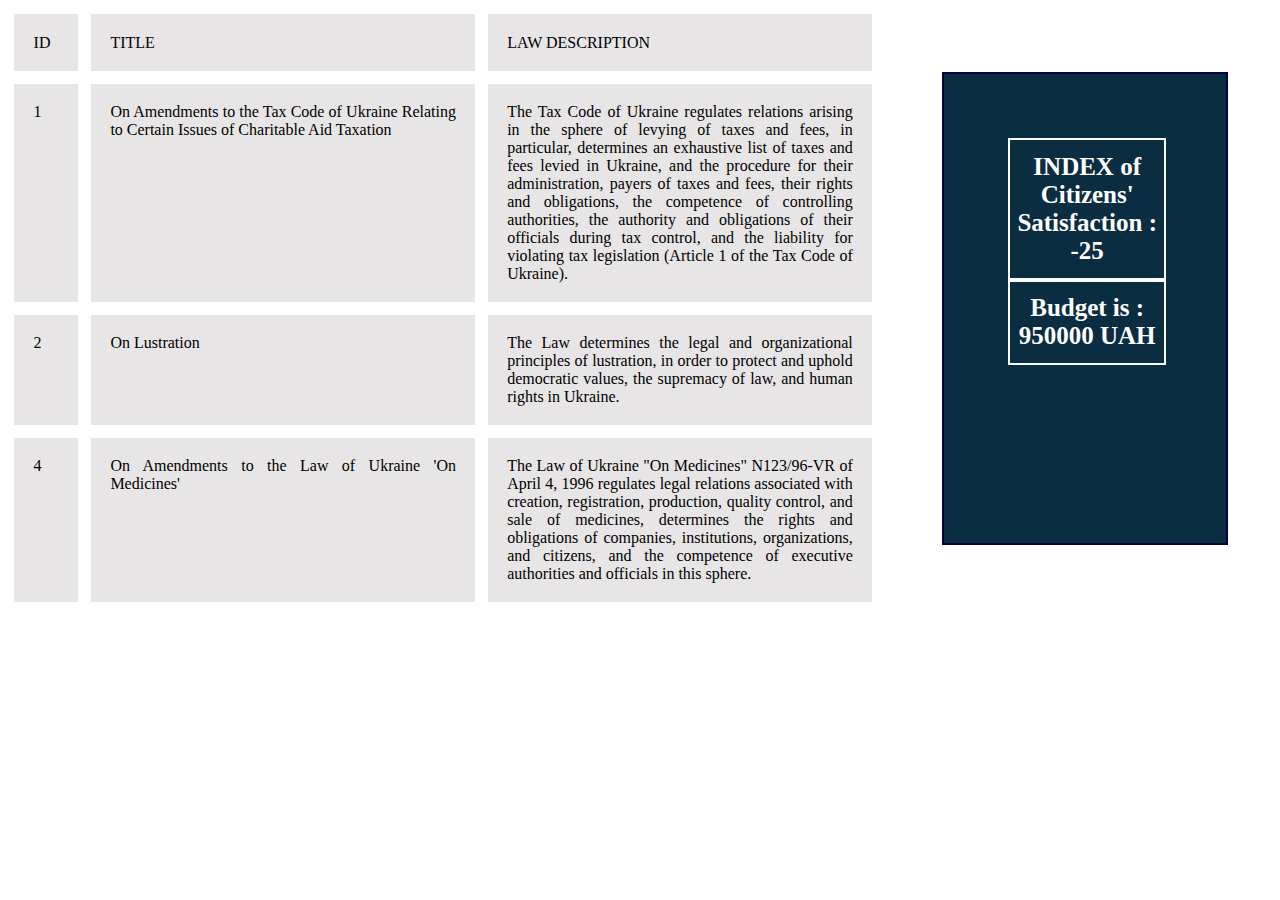
<file: homeworks/lesson_3/homework/index.html>
<!DOCTYPE html>
<html>
<head>
  <meta charset="utf-8" />
 <style>
     
     .wrapper{
         display: flex;
         flex-direction: row;
         justify-content: flex-start;
         width: 500px;
         
     }
     .readConst{
         display: grid;
         grid-template-columns: 5vw repeat(2,30vw);
         grid-gap: 1vw;
         padding: 0.5vw;
         text-align: justify;
     }
        .readLaw{
         background: rgb(231, 229, 229);
         padding: 1.5vw;
        }

       .sider{
         margin: 5vw; 
         padding: 5vw;
         /* display: block; */
         background:rgb(10, 45, 66);
         color: white;
         font-weight: bold;
         font-size: 25px;
         border: 2px solid rgb(3,3,63);
         min-width: 12vw;
         vertical-align: middle;
         text-align: center;
     }

     .show{
         padding-top: 1vw;
         padding-bottom: 1vw;
         border: 2px solid white;
         width: 12vw;
     }
     </style>
</head>
<body>
    <div class='wrapper'>
    <div class='main'></div>
    <div class='sider'></div>
    </div>
    <!-- <script src='./objectfreeze.js'></script> -->
    <script src='./singleton.js'></script>
</body>
</html>
</file>
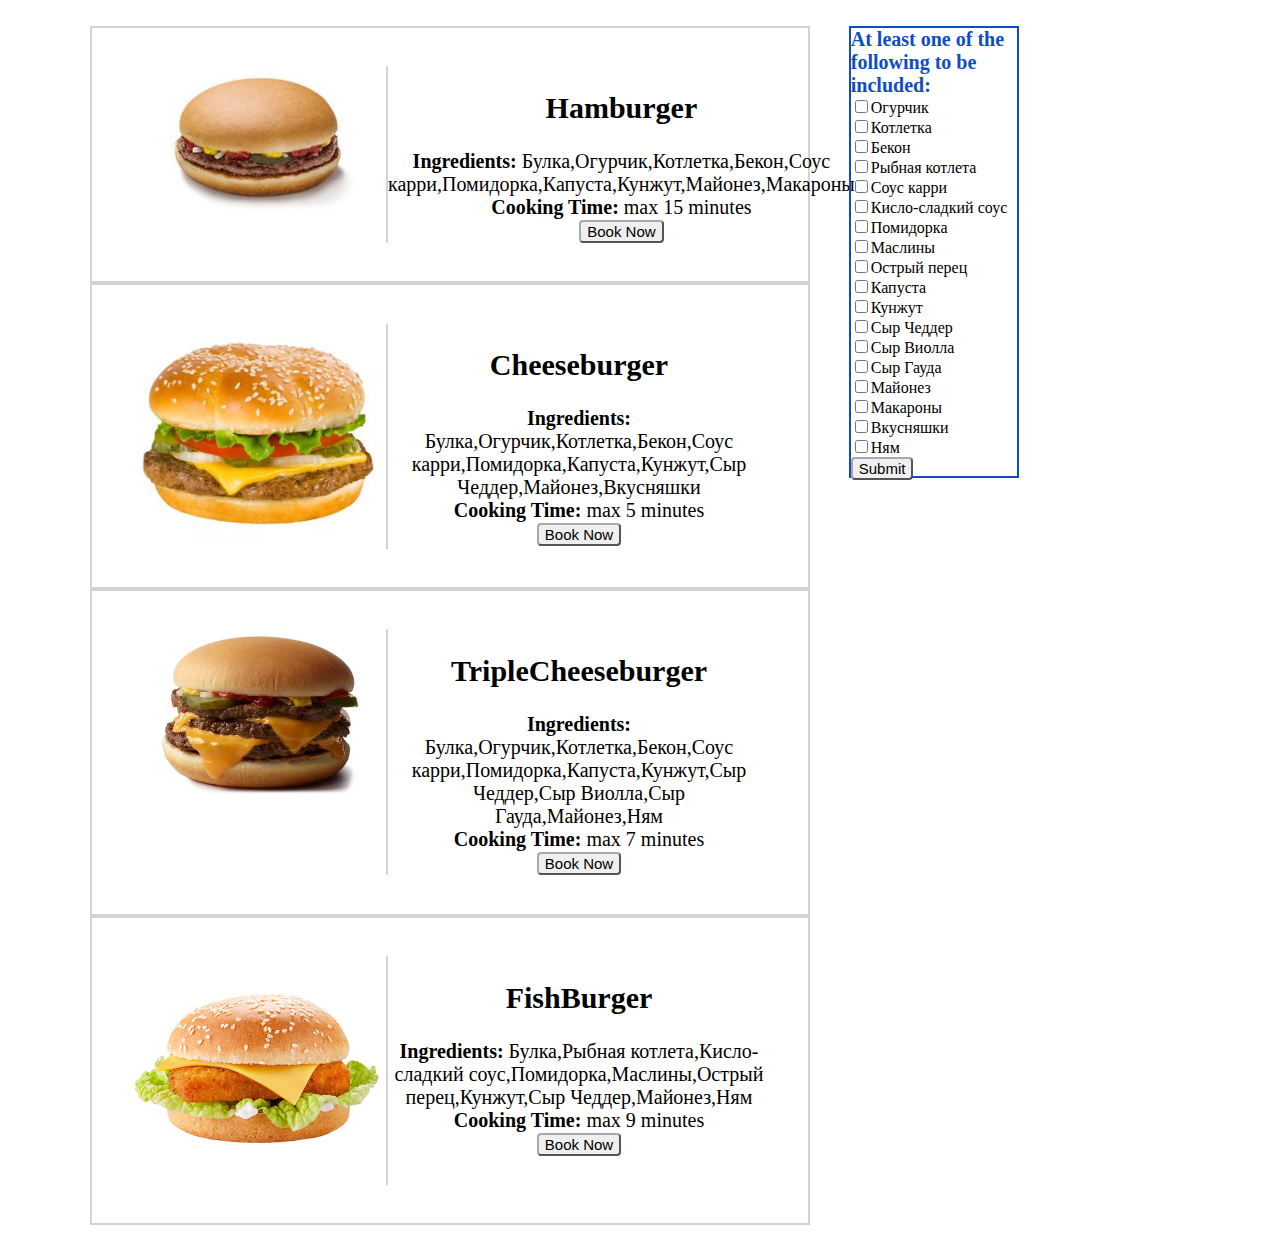
<file: homeworks/lesson_2/homework/indexBurger.html>
<!DOCTYPE html>
<html>
<head>
  <meta charset="utf-8" />
  <title>Burgers</title>
  <!-- <link rel="stylesheet" href="" /> -->
  <style>
      body{
         max-width: 90%;
         margin-left: auto;
         margin-right: auto;
       }
       
      .menuWrap{
        margin: 2vw;
          display: flex;
          flex-direction: row;
          justify-content: flex-start;
          /* justify-content: space-between; */
      }

      .infoBlock{
        display: flex;
        justify-content: space-between;
        align-items: center;
        flex-direction: column;
        font-size: 20px;
        font-family: 'Calibri';
        
      }

      .burgerBlock{ 
        display: flex;
        flex-direction: row;
        /* align-items: center; */
        text-align: center;
        /* max-width: 70%; */
        justify-content: space-between;
        width: 50vw;
        /* padding-right:20%; */
        border: 2px solid lightgrey;
        padding: 3vw;
      } 

      .image img{
        max-width:20vw;
      }

      .image{
        border-right: 2px solid lightgray;
      }

      .checkBlock{
          display: flex;
          flex-direction: column;
          align-items: flex-start;
          margin-left: 3vw;
          border: 2px solid rgb(15, 78, 194);
          max-height: 35vw;
          max-width:13vw;
      }

     .inclusions{
       font-size: 20px;
       font-weight: bold;
       color: rgb(15, 78, 194)
     }

      button{
        font-size: 15px;
        border-color: darkgrey;
        border-radius: 4px;
        cursor: pointer;
      }

      .modalWrapper{
        display: none;
       
      }

      .active{
        position: relative;
        display: flex;
        flex-direction: column;
        margin-left: 3vw;
        font-size: 20px;
        max-height: 20vw;
        max-width: 20vw;
        background: rgb(217, 215, 230);
        border: 2px solid rgb(15, 78, 194);
        padding: 1vw;
      }

        .clearFilter{
          margin-top: 2vw;
          background-color: mediumpurple;
          color: white;
          font-weight: bold;
          border: 1px solid mediumslateblue
        }

        .clearFilter:hover{
          background-color: moccasin;
          color: grey;
        }
     
  </style>
</head>
<body>
  
<div class="menuWrap">
  <div class='infoBlock'></div>
  <div class='checkBlock'><span class='inclusions'>At least one of the following to be included:</span></div>
  <div class='modalWrapper'><span class='inclusions'>Click to book from filtered results : </span>
   <div class='modal'></div>
   <button class='clearFilter'>Clear your Search</button>
  </div>
</div>

<script>

  /*

    Задание:

      1. Создать конструктор бургеров на классах, которая добавляет наш бургер в массив меню

      Дожно выглядеть так:
      new burger('Hamburger',[ ...Массив с ингредиентами ] , 20);

      Моделька для бургера:
      {
        cookingTime: 0,     // Время на готовку
        showComposition: function(){
          let {composition, name} = this;
          let compositionLength = composition.length;
          console.log(compositionLength);
          if( compositionLength !== 0){
            composition.map( function( item ){
                console.log( 'Состав бургера', name, item );
            })
          }
        }
      }

      Результатом конструктора нужно вывести массив меню c добавленными элементами.
      // menu: [ {name: "", composition: [], cookingTime:""},  {name: "", composition: [], cookingTime:""}]

        2. Создать конструктор заказов

        Моделька:
        {
          id: "",
          orderNumber: "",
          orderBurder: "",
          orderException: "",
          orderAvailability: ""
        }

          Заказ может быть 3х типов:
            1. В котором указано название бургера
              new Order('Hamburger'); -> Order 1. Бургер Hamburger, будет готов через 10 минут.
            2. В котором указано что должно быть в бургере, ищете в массиве Menu подходящий вариант
              new Order('', 'has', 'Название ингредиента') -> Order 2. Бургер Чизбургер, с сыром, будет готов через 5 минут.
            3. В котором указано чего не должно быть
              new Order('', 'except', 'Название ингредиента') ->


            Каждый их которых должен вернуть статус:
            "Заказ 1: Бургер ${Название}, будет готов через ${Время}

            Если бургера по условиям заказа не найдено предлагать случайный бургер из меню:
              new Order('', 'except', 'Булка') -> К сожалению, такого бургера у нас нет, можете попробовать "Чизбургер"
              Можно например спрашивать через Confirm подходит ли такой вариант, если да - оформлять заказ
              Если нет, предложить еще вариант из меню.

        3. Протестировать программу.
          1. Вначале добавляем наши бургеры в меню (3-4 шт);
          2. Проверяем работу прототипного наследования вызывая метод showComposition на обьект бургера с меню
          3. Формируем 3 заказа

        + Бонусные задания:
        4. Добавлять в исключения\пожелания можно несколько ингредиентов

        */

    //     {
    //     cookingTime: 0,     // Время на готовку
    //     showComposition: function(){
    //       let {composition, name} = this;
    //       let compositionLength = composition.length;
    //       console.log(compositionLength);
    //       if( compositionLength !== 0){
    //         composition.map( function( item ){
    //             console.log( 'Состав бургера', name, item );
    //         })
    //       }
    //     }
    //   }

    // Результатом конструктора нужно вывести массив меню c добавленными элементами.
      // menu: [ {name: "", composition: [], cookingTime:""},  {name: "", composition: [], cookingTime:""}]
      const Ingredients = [
    
    'Огурчик',
    'Котлетка',
    'Бекон',
    'Рыбная котлета',
    'Соус карри',
    'Кисло-сладкий соус',
    'Помидорка',
    'Маслины',
    'Острый перец',
    'Капуста',
    'Кунжут',
    'Сыр Чеддер',
    'Сыр Виолла',
    'Сыр Гауда',
    'Майонез',
    'Макароны',
    'Вкусняшки',
    'Ням'
  ];

 const Ingredients1 = [
    'Булка',
    'Огурчик',
    'Котлетка',
    'Бекон',
    'Соус карри',
    'Помидорка',
    'Капуста',
    'Кунжут',
    'Майонез',
    'Макароны'
  ];

  const Ingredients2= [
    'Булка',
    'Огурчик',
    'Котлетка',
    'Бекон',
    'Соус карри',
    'Помидорка',
    'Капуста',
    'Кунжут',
    'Сыр Чеддер',
    'Майонез',
    'Вкусняшки'
  ];

  const Ingredients3= [
    'Булка',
    'Огурчик',
    'Котлетка',
    'Бекон',
    'Соус карри',
    'Помидорка',
    'Капуста',
    'Кунжут',
    'Сыр Чеддер',
    'Сыр Виолла',
    'Сыр Гауда',
    'Майонез',
    'Ням'
  ];

  const Ingredients4= [
    'Булка',
    'Рыбная котлета',
    'Кисло-сладкий соус',
    'Помидорка',
    'Маслины',
    'Острый перец',
    'Кунжут',
    'Сыр Чеддер',
    'Майонез',
    'Ням'
  ];
  
const orderList = [];

const menu = [];

const c_checkBlock = document.querySelector('.checkBlock');
const c_clearFilter = document.querySelector('.clearFilter');
   
  Ingredients.forEach(function(item){
        let v_smallCheck = document.createElement('div');
        v_smallCheck.classList.add('filter');
        v_smallCheck.innerHTML = `
        <input type='checkbox' class='checks' name='${item}'>${item}</input>
         `;
         c_checkBlock.appendChild(v_smallCheck);
      })
      let submit_button = document.createElement('button')
      submit_button.innerHTML = 'Submit'
      submit_button.setAttribute('id','Submit_Button')
      c_checkBlock.appendChild(submit_button)
      // console.log(incl_button)

  const c_modalWrapper = document.querySelector('.modalWrapper')
  const c_modal = document.querySelector('.modal');

    var temp = [];
     let l_filter = document.querySelectorAll('.filter');
      // console.log(l_filter.length);
      let l_checks = document.querySelectorAll('.checks');
      // console.log(l_checks)
      console.log(menu)
       submit_button.addEventListener('click',function(){
        submit_button.setAttribute('disabled','true');
        temp.length = 0;
         var temps2 = [];
        for(var i=0; i<l_checks.length; i++){
         if(l_checks[i].checked == true){
          temps2.push(l_checks[i].name);
          
           console.log(temps2);
          
            // console.log(menu);
            menu.forEach(function(item){
             console.log(item);  
             item.filteredIngredients = [];    
              item.composedfrom.forEach(function(ingred){
               temps2.forEach(function(param){
                if(ingred === param) { 
                 item.filteredIngredients.push(param); 
                 
                 temp.push(item)
                 
                }
              })
                // console.log(ingred);
                // console.log(temp);
               })  
             })
          }
        }
      //   
      console.log(temp);
      var temp1 = temp.filter(function(part,pos){
           return temp.indexOf(part) == pos;
        })
       console.log(temp1);

         temp1.forEach(function(item1){
           
          var v_modalDiv = document.createElement('div');
          if(v_modalDiv){
            v_modalDiv.innerHTML = '';
          }
           v_modalDiv.classList.add('modalDiv');
           v_modalDiv.innerHTML = `
           <button class='inclButton'>${item1.name}</button>
  
           `;
           c_modalWrapper.classList.add('active');
           c_modal.append(v_modalDiv);
           console.log(item1);
         
        // console.log(temp1)
        const c_inclButton = document.querySelectorAll('.inclButton')

        //  console.log(c_inclButton)
           c_inclButton.forEach(function(button){
            button.addEventListener('click',function(e){
              
               if(e.target.innerHTML == item1.name){
               console.log(item1.cookingTime)
               console.log(item1);
               let a = new Burger (item1.name,item1.composedfrom, item1.cookingTime, 'images/mcdonalds-Hamburger.jpg', item1.filteredIngredients);
               console.log(item1.filteredIngredients);
               a.filter();
              //  console.log(a);
               }
              // console.log(e.target)
            
                    
             })

            })
           })
         })   

         c_clearFilter.addEventListener('click',function(e){
              submit_button.removeAttribute('disabled');
              for(var i=0; i<l_checks.length; i++){
              l_checks[i].checked = false;
              }
              // e.target.style.display = 'none';
              // c_modal.style.display = 'none';
              c_modalWrapper.className ='modalWrapper';
              let v_modalDiv = document.querySelectorAll('.modalDiv')
                while (c_modal.firstChild) {
                c_modal.removeChild(c_modal.firstChild);
                }
 
              console.log(c_modal)
            
            })


class Order {
  constructor (name, filteredIngredients){
   this.name = name;
   this.filteredIngredients = filteredIngredients;
   this.alert = this.alert.bind(this);
   this.filter = this.filter.bind(this);
  } 
   alert(){
     alert(`Thank you for your order with ID № ${orderList.length+1}! Burger "${this.name}" will be ready in ${this.cookingTime} minutes`)
     orderList.push(this);
     console.log(orderList , orderList.length);
   }

   filter(){
    alert(`Thank you for your order with ID № ${orderList.length+1}! Burger "${this.name}" with ${this.filteredIngredients} will be ready in ${this.cookingTime} minutes`)
     orderList.push(this);
     console.log(orderList , orderList.length); 
   }
}

  // console.log(orderList.length)

class Burger extends Order{
      constructor(name, composedfrom, cookingTime, image, filteredIngredients){
        super(name, filteredIngredients);
        // this.name = name;
        this.composedfrom = composedfrom;
        this.cookingTime = cookingTime === undefined ? 0 : cookingTime ;
        this.image = image === undefined ? 0 : image ;
        this.renderBurger = this.renderBurger.bind(this);
        this.addtoMenu = this.addtoMenu.bind(this);
 
    }

       addtoMenu(){  
       menu.push({name:this.name,composedfrom:this.composedfrom, cookingTime:this.cookingTime});
       console.log(menu);
    }

      renderBurger(){
      const c_infoBlock = document.querySelector('.infoBlock');        
      let l_burgerBlock = document.createElement('div');
      l_burgerBlock.classList.add('burgerBlock')
      const stringComposition = this.composedfrom.join();
      
      l_burgerBlock.innerHTML = `
            <div class='image'><img src='${this.image}' /></div>
            <div class='burger'>
              <div>
                <h2 class='name'>${this.name}</h2>
                <div class='ingredients'><span style='font-weight:bold'>Ingredients:</span> ${stringComposition}</div>
                <div class='cookingTime'><span style='font-weight:bold'>Cooking Time:</span> max ${this.cookingTime} minutes </div>
             </div>
             <div>
              <button class='book'>Book Now</button> 
             </div>
            
          </div>
       ` 
      ;
      const c_book = l_burgerBlock.querySelector('.book');
      c_book.addEventListener('click',this.alert) ;
      console.log(c_book)  

      c_infoBlock.appendChild(l_burgerBlock);
      this.addtoMenu();
    }

}

  let Hamburger = new Burger('Hamburger',Ingredients1, 15, 'images/mcdonalds-Hamburger.jpg');
  let Cheeseburger = new Burger('Cheeseburger',Ingredients2, 5, 'images/Cheeseburgers-1-300x258.jpg');
  let TripleCheeseburger = new Burger('TripleCheeseburger',Ingredients3, 7, 'images/mcdonaldstriplecheeseburger2702a.jpg');
  let FishBurger = new Burger('FishBurger',Ingredients4, 9, 'images/fishburger.jpg');

  Hamburger.renderBurger();
  Cheeseburger.renderBurger();
  TripleCheeseburger.renderBurger();
  FishBurger.renderBurger();
  
    console.log(menu)


    </script>



  <!-- <script src="./burgerConstructor.js"></script> -->
</body>
</html>
</file>
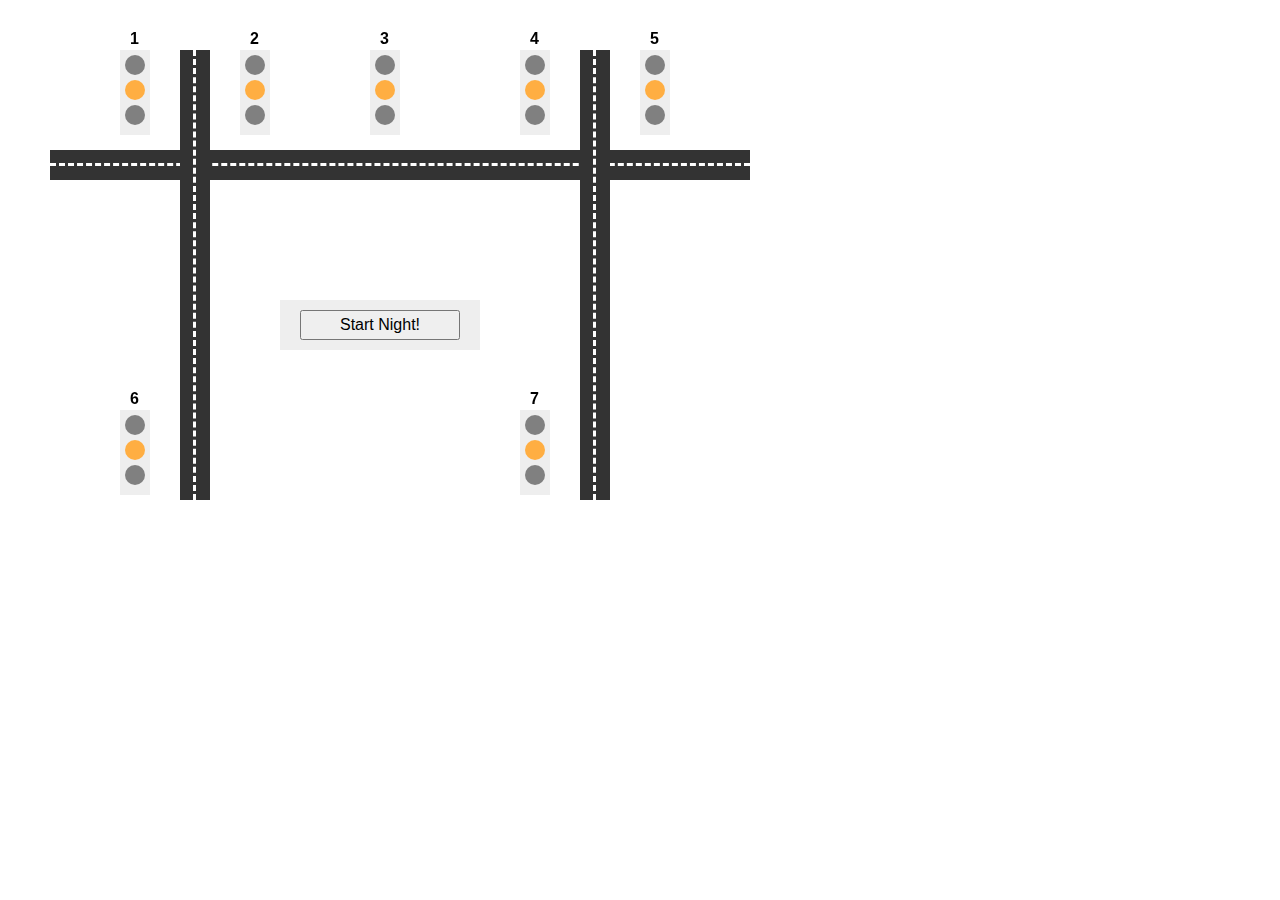
<file: homeworks/lesson_4/homework/task1_1.html>
<!DOCTYPE html>
<html>
<head>
  <meta charset="utf-8" />
  <title>Patterns in Javascript. Lesson 5. ITEA-JS PROFESSIONAL</title>
  <link rel="stylesheet" href="normalize.css" />
  <link rel="stylesheet" href="style.css" />
</head>
<body>
  <div class="wrap" id="app">
    <div class="controls">
      <button id="Do">Start Night!</button>
    </div>

    <div class="roadScheme">
      <div class="roadsHorisontal">
        <div class="roadHorisontal"></div>
      </div>
      <div class="roadsVertical">
        <div class="roadVertival"></div>
        <div class="roadVertival"></div>
      </div>
    </div>

    <div class="trafficLight" data-traficid="1" id="v1">
      <div class="trafficLight__number">1</div>
      <div>
        <div class="trafficLight__circle"></div>
        <div class="trafficLight__circle"></div>
        <div class="trafficLight__circle"></div>
      </div>
    </div>

    <div class="trafficLight" data-traficid="2" id="v2">
      <div class="trafficLight__number">2</div>
      <div>
        <div class="trafficLight__circle"></div>
        <div class="trafficLight__circle"></div>
        <div class="trafficLight__circle"></div>
      </div>
    </div>

    <div class="trafficLight" data-traficid="3" id="v3">
      <div class="trafficLight__number">3</div>
      <div>
        <div class="trafficLight__circle"></div>
        <div class="trafficLight__circle"></div>
        <div class="trafficLight__circle"></div>
      </div>

    </div>

    <div class="trafficLight" data-traficid="4" id="v4">
      <div class="trafficLight__number">4</div>
      <div>
        <div class="trafficLight__circle"></div>
        <div class="trafficLight__circle"></div>
        <div class="trafficLight__circle"></div>
      </div>
    </div>

    <div class="trafficLight" data-traficid="5" id="v5">
      <div class="trafficLight__number">5</div>
      <div>
        <div class="trafficLight__circle"></div>
        <div class="trafficLight__circle"></div>
        <div class="trafficLight__circle"></div>
      </div>
    </div>

    <div class="trafficLight" data-traficid="6" id="v6">
      <div class="trafficLight__number">6</div>
      <div>
        <div class="trafficLight__circle"></div>
        <div class="trafficLight__circle"></div>
        <div class="trafficLight__circle"></div>
      </div>
    </div>

    <div class="trafficLight" data-traficid="7" id="v7">
      <div class="trafficLight__number">7</div>
      <div>
        <div class="trafficLight__circle"></div>
        <div class="trafficLight__circle"></div>
        <div class="trafficLight__circle"></div>
      </div>
    </div>
  </div>

<script src="script.js"></script>

</body>
</html>
</file>
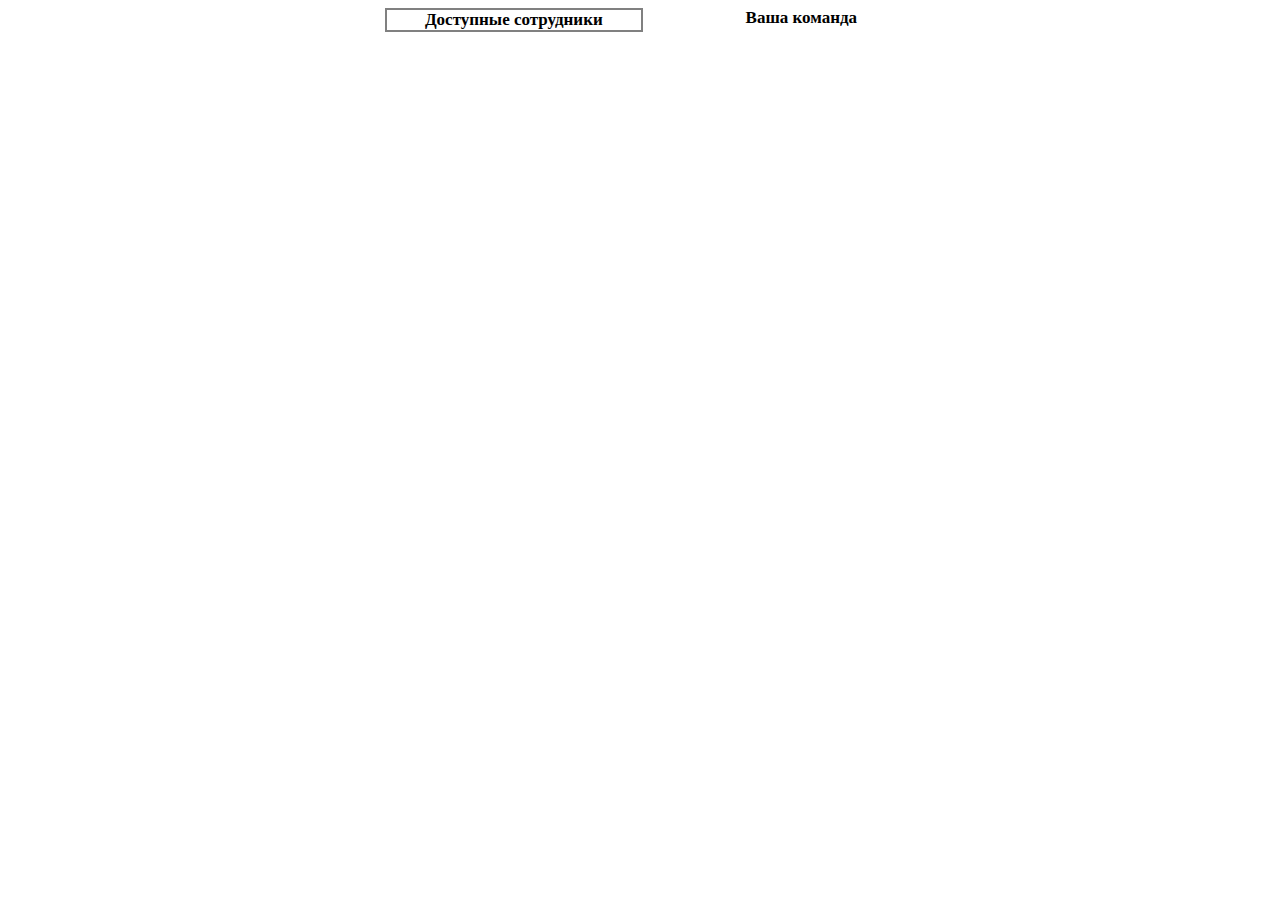
<file: homeworks/lesson_4/homework/task2_factory/task2.html>
<!DOCTYPE html>
<html>
<head>
  <meta charset="utf-8" />
  <title>Patterns in Javascript. Lesson 5. ITEA-JS PROFESSIONAL</title>
  <!-- <link rel="stylesheet" href="normalize.css" /> -->
  <link rel="stylesheet" href="style2.css" />
</head>
<body>

    <div class='container'>
    <div class='data'><span>Доступные сотрудники</span></div>
    <div class='chosen'><span>Ваша команда</span></div>
    </div>

    <script src='task2.js'></script>
</body>
</html>
</file>
<file: homeworks/lesson_4/homework/style.css>
html{
  font-family: sans-serif;
  /* background: #eee; */

  box-sizing: border-box;
  padding: 20px;
}
.wrap{
  width: 100vw;
  box-sizing: border-box;
  padding: 10px 30px 30px;
}
.magic .icon{
  width: 100px;
  height: 100px;
  background: url('../images/magic.png') no-repeat;
}

body{
  /* display: flex;
  font-family: sans-serif;
  justify-content: center;
  background: #eee; */
}

.notifer_app--container{
  width: 600px;
  background: #fff;
  padding: 20px 30px 40px;
  display: flex;
  flex-direction: column;
}
.notifier__container{
  width: 100%;
  display: flex;
  justify-content: space-between;

  margin-top: 10px;
}
.notifier__item{
  flex-grow: 1;
  margin-right: 2px;

}
.notifier__item > header > span{
  margin-left: 5px;
}
.notifier__item > header{
  display: flex;
  align-items: center;

  justify-content: center;

  padding-bottom: 5px;
  border-bottom: 2px solid #eee;
}

html{
  font-family: sans-serif;
  /* background: #eee; */
}
.wrap{
  width: 100vw;
  box-sizing: border-box;
  padding: 10px 30px 30px;
}
img{
  max-width: 100%;
  height: auto;
}
.trafficLight{
  width: 30px;
  background: #eee;
  box-sizing: border-box;
  padding: 5px 5px;
  position: fixed;
}
.trafficLight__circle{
  width: 20px;
  height: 20px;
  border-radius: 50%;
  background: grey;
  margin-bottom: 5px;
}
.trafficLight__number{
  position: absolute;
  top: -20px;
  left: 10px;
  font-weight: 700;
}
.trafficLight.red .trafficLight__circle:nth-child(1){background: red;}
.trafficLight.yellow .trafficLight__circle:nth-child(2){background: #ffcc00;}
.trafficLight.green .trafficLight__circle:nth-child(3){background: green;}

.roadHorisontal{
  width: 700px;
  height: 30px;
  background: #333333;
  position: fixed;
  left: 50px;
}
.roadHorisontal::after{
  content:'';
  display: block;
  position: absolute;
  top: 13px;
  width: 100%;
  border-bottom: 3px dashed white;
}
.roadHorisontal:first-child{
  top: 150px;
}
/* .roadHorisontal:nth-child(3){
  top: 350px;
} */

.roadVertival{
  height: 450px;
  width: 30px;
  background: #333333;
  position: fixed;
  top: 50px;
}
.roadVertival::after{
  content:'';
  display: block;
  position: absolute;
  left: 13px;
  height: 100%;
  border-left: 3px dashed white;
}
.roadVertival:nth-child(1){
  left: 180px;
}
.roadVertival:nth-child(2){
  left: 580px;

}

#v1{
  left: 120px;
  top: 50px;
}
#v2{
  top: 50px;
  left: 240px;
}
#v3{
  top: 50px;
  left: 370px;
}
#v4{
  top: 50px;
  left: 520px;
}
#v5{
  top: 50px;
  left: 640px;
}
#v6{
  top: 410px;
  left: 120px;
}
#v7{
  top: 410px;
  left: 520px;
}
.controls{
  width: 200px;
  height: 50px;
  box-sizing: border-box;
  padding: 10px 20px;
  background: #eee;
  position: fixed;
  top: 300px;
  left: 280px;
  display: flex;
}
.controls button{
  width: 160px;
}

.message__app{
  width: 1000px;
  height: 300px;
  background: #fff;

  display: flex;
  box-sizing: border-box;
  padding: 20px 40px 30px;
}
.message__container{
  display: flex;
  flex-direction: column;
}
.message__box{
  width: 400px;
  margin-right: 30px;
}
.message__send{
  margin-top: 30px;
}
h1, h3{
  padding: 0px;
  margin: 0px;
}
h1{
  margin-bottom: 20px;
}
.products__app{
  width: 1000px;
  min-height: 300px;
  background: #fff;
  position: relative;
  display: flex;
  flex-wrap: wrap;
  box-sizing: border-box;
  padding: 20px 40px 30px;

}
.products__row{
  width: 100%;
  display: flex;
}
.product{
  width: 180px;
  min-height: 150px;
  display: flex;
  flex-direction: column;
  justify-content: center;
  align-items: center;
  text-align: center;
}
.product__image{
  height: 200px;
  display: flex;
  justify-content: center;
  align-items: flex-start;
}
.product__image img{
  max-height: 180px;
}
.product__name{
  font-weight: 700;
}
.product__buy{
  width: 170px;
  height: 40px;

  margin-top: 5px;
  background: #32b14a;
  color: white;
  display: flex;
  justify-content: center;
  align-items: center;
  border: none;
}

.product__buy:hover{
  background: #ffcc00;
  color: #414141;
  cursor: pointer;
}

.products__icon{
  position: absolute;
  top: 20px;
  right: 150px;
}

#products__cart{
  display: block;
  width: 25px;
  height: 25px;
  background: #ffcc00;
  display: flex;
  justify-content: center;
  align-items: center;
  border-radius: 50%;

  position: absolute;
  bottom: -10px;
  right: -10px;
}

.MusicBoxWrap{
  width: 1010px;
  display: flex;
  flex-wrap: wrap;
}
.MusicBox{
  width: 599px;
  min-height: 500px;
  padding-bottom: 20px;
  box-sizing: border-box;
  border-bottom: 1px solid gray;
  border-right: 1px solid gray;
}
.MusicPlayList{
  width: 350px;
  min-height: 500px;
  border-bottom: 1px solid gray;
}
.MusicPlaying{
  padding: 20px 00px;
  box-sizing: border-box;
}
.song__playing{
  display: flex;
  font-size: 20px;
}
.song__name{
  margin-right: 10px;
  font-weight: 700;
}
.song__creator{
  margin-right: 10px;
}
</file>
<file: homeworks/lesson_4/homework/task2_factory/style2.css>
.container{
    display: flex;
    flex-direction: row;
    justify-content: center;
    font-size: 12px;
    max-width:200vw;
}
    
.data span,
.chosen span{
    font-size: 17px;
    font-weight: bold;
    text-align: center;
}

.chosen{
    padding-left: 3vw;
    padding-right: 3vw;
    margin-left: 5vw;
}

.data{
    display: block;
    border: 2px solid grey;
    padding-left: 3vw;
    padding-right: 3vw;
    max-width: 60vw;
}


.details{
    display: grid;
    grid-template-columns: 10vw repeat(2, 6vw);
    grid-column-gap: 2vw;
    padding: 1vw;
}

.hiredDetails{
    padding: 1vw;
}

/* .nameage{
    width: 16vw;
} */
</file>
